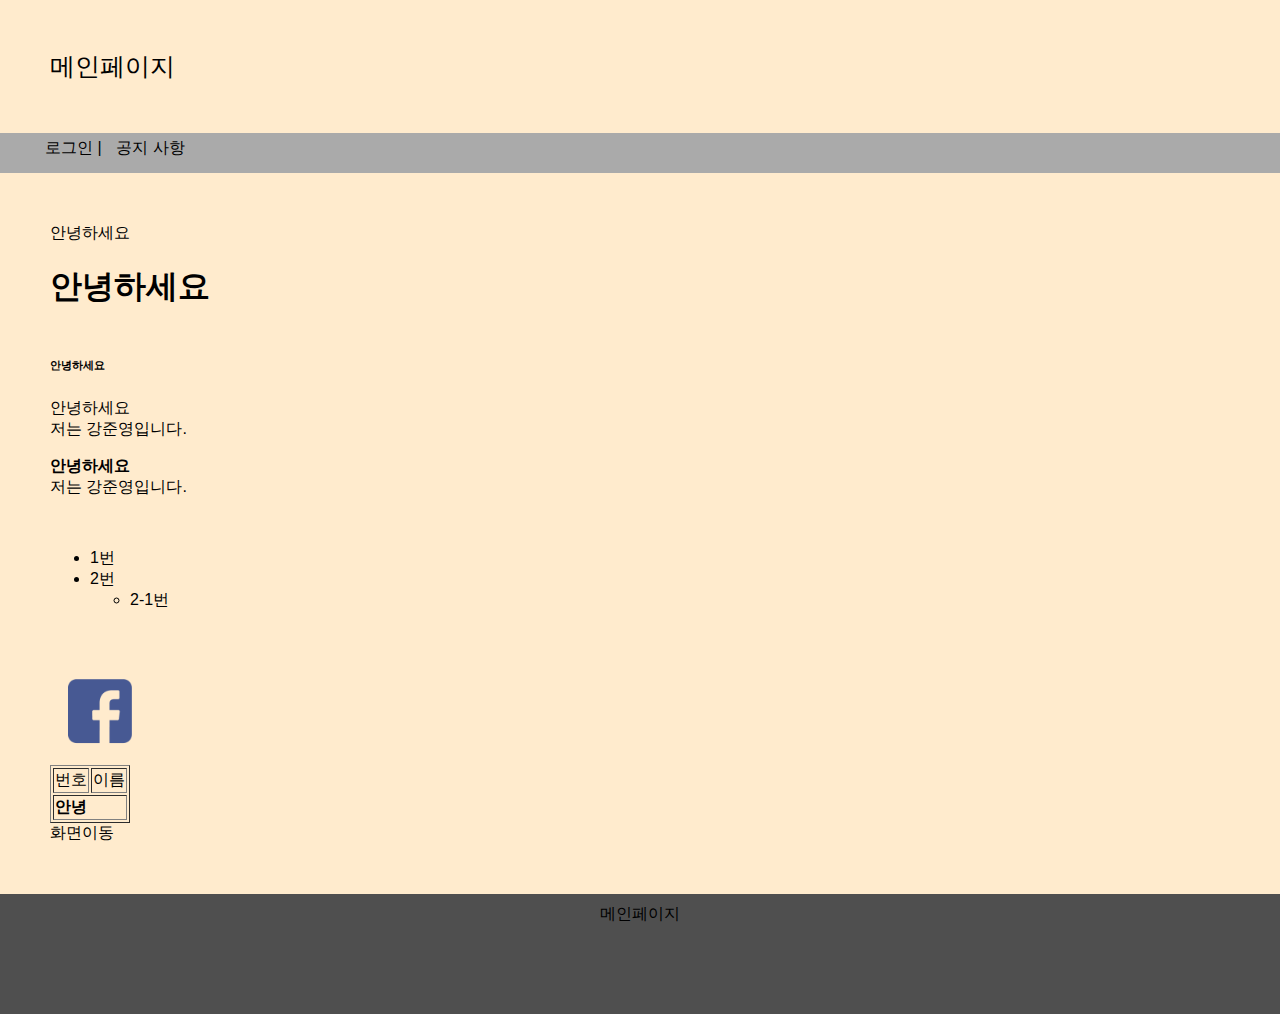
<file: index.html>
<!DOCTYPE HTML>
<html>
    <head>
        <title>OneAndZero</title>
        <link href="./style.css" rel="stylesheet" type="text/css">
    </head>
    <body>
        <header>메인페이지</header>
        <nav id="main_menu"> 
            <ul>
                <li> <a href="./next.html">로그인 | </a></li>
                <li> <a>공지 사항</a></li>
            </ul> 
        </nav>
        <div class="content">
            <div>
                <p>안녕하세요</p>
                <h1>안녕하세요</h1>
            </div>
            <div>
                <h6>안녕하세요</h6>
                <p>안녕하세요<br>저는 강준영입니다.</p>
                <p><strong>안녕하세요</strong><br>저는 강준영입니다.</p>
            </div>
            <div>
                <ul>
                    <li>
                        1번
                    </li>
                    <li>
                        2번
                    </li>
                    <ul>
                        <li>
                            2-1번
                        </li>
                    </ul>
                </ul>
            </div>
            <img src="./image.png" alt="이미지" width="100" height="100">
            <br>
            <table border="1">
                <tr>
                    <td>번호</td>
                    <td>이름</td>
                </tr>
                <tr>
                    <th colspan="2" scope="col">안녕</th>
                </tr>
            </table>
            <a href="./next.html" title="" target="_blank">화면이동</a>
        </div>
        <footer>메인페이지</footer>
    </body>
</html>
</file>
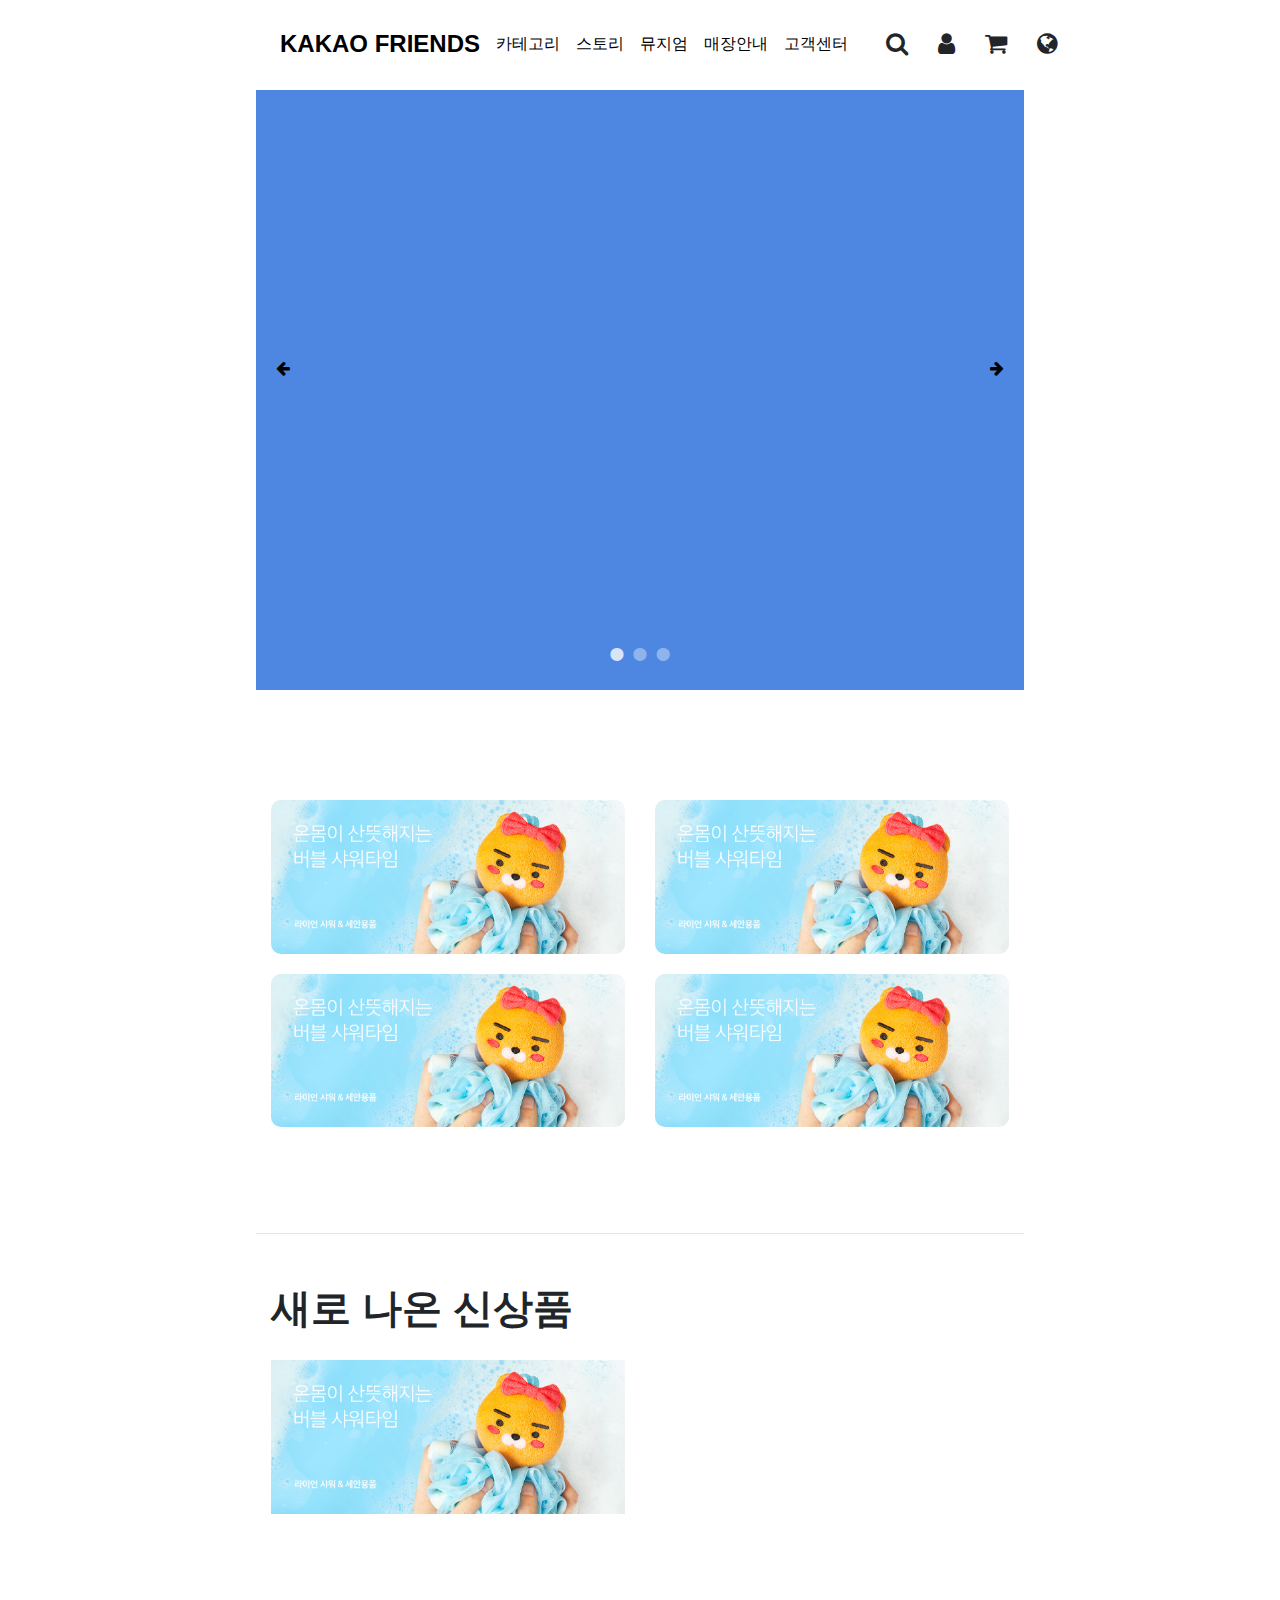
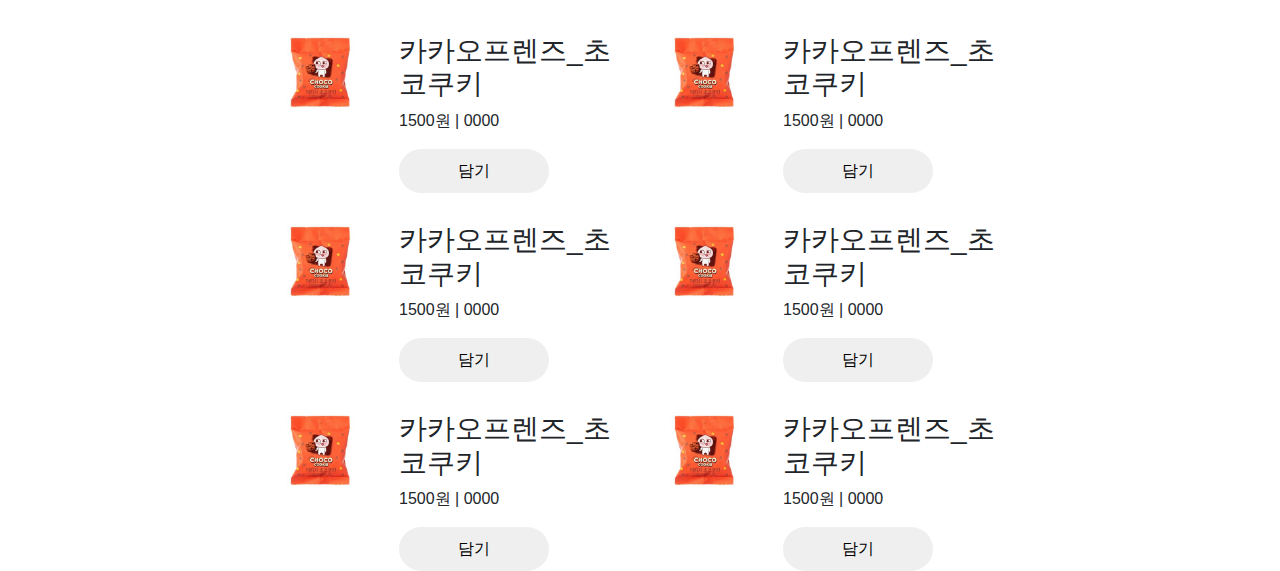
<file: project/index.html>
<!DOCTYPE HTML>
<html>
    <head>
        <meta http-equiv="content-type" content="text/html;charset=UTF-8" />
        <meta name="viewport" content="width=device-width, initial-scale=1.0"/>
        <meta content="" name="description" />
        <meta content="" name="author" />
        <meta property="og:title" content="" />
        <meta property="og:url" content="" />
        <meta property="og:type" content="website" />
        <meta property="og:image" content="" />
        <title>카카오프렌즈 클론 코딩</title>
        <link rel="stylesheet" href="assets/css/bootstrap.min.css">
        <link rel="stylesheet" href="assets/css/style.css">
        <link rel="stylesheet" href="https://stackpath.bootstrapcdn.com/font-awesome/4.7.0/css/font-awesome.min.css">
        <link rel="stylesheet" href="assets/css/gallery.theme.css">
        <link rel="stylesheet" href="assets/css/gallery.min.css">
    </head>
    <body>
        <header class="mb-5">
            <nav class="navbar navbar-expand-md">
                <div class="navbar-collapse collapse w-75 order-1 order-md-0 dual-collapse2">
                    <ul class="navbar-nav mr-auto">
                        <li class="nav-item">
                            <a class="nav-link" href="" id="title">KAKAO FRIENDS</a>
                        </li>
                    </ul>
                </div>
                <div class="navbar-collapse collapse w-100 order-1 order-md-0 dual-collapse2">
                    <ul class="navbar-nav mr-auto">
                        <li class="nav-item">
                            <a class="nav-link" href="" id="menu">카테고리</a>
                        </li>
                        <li class="nav-item">
                            <a class="nav-link" href="" id="menu">스토리</a>
                        </li>
                        <li class="nav-item">
                            <a class="nav-link" href="" id="menu">뮤지엄</a>
                        </li>
                        <li class="nav-item">
                            <a class="nav-link" href="" id="menu">매장안내</a>
                        </li>    
                        <li class="nav-item">
                            <a class="nav-link" href="" id="menu">고객센터</a>
                        </li>
                    </ul>
                </div>
                <div class="navbar-collapse collapse w-100 order-3 dual-collapse2">
                    <ul class="navbar-nav ml-auto">
                        <li class="nav-item">
                            <span style="font-size:1.5rem;"><i class="fa fa-search"></i></span>
                        </li>
                        <li class="nav-item">
                            <span style="font-size:1.5rem;"><i class="fa fa-user"></i></span>
                        </li>
                        <li class="nav-item">
                            <span style="font-size:1.5rem;"><i class="fa fa-shopping-cart"></i></span>
                        </li>
                        <li class="nav-item">
                            <span style="font-size:1.5rem;"><i class="fa fa-globe"></i></span>
                        </li>
                    </ul>
                </div>
            </nav>
        </header>
        <section>
            <div class="gallery items-3">
                <div id="item-1" class="control-operator"></div>
                <div id="item-2" class="control-operator"></div>
                <div id="item-3" class="control-operator"></div>
            
                <figure class="item">
                    <div class="secondary-controls">
                        <div class="superfluous">
                            <nav style="width:100%">
                                <a href="#item-3"><i class="fa fa-arrow-left"></i></a>
                                <a href="#item-2"><i class="fa fa-arrow-right"></i></a>
                            </nav>
                        </div>
                    </div>
                </figure>
            
                <figure class="item">
                    <div class="secondary-controls">
                        <div class="superfluous">
                            <nav style="width:100%">
                                <a href="#item-1"><i class="fa fa-arrow-left"></i></a>
                                <a href="#item-3"><i class="fa fa-arrow-right"></i></a>
                            </nav>
                        </div>
                    </div>
                </figure>
            
                <figure class="item">
                    <div class="secondary-controls">
                        <div class="superfluous">
                            <nav style="width:100%">
                                <a href="#item-2"><i class="fa fa-arrow-left"></i></a>
                                <a href="#item-1"><i class="fa fa-arrow-right"></i></a>
                            </nav>
                        </div>
                    </div>
                </figure>
            
                <div class="controls">
                <a href="#item-1" class="control-button">•</a>
                <a href="#item-2" class="control-button">•</a>
                <a href="#item-3" class="control-button">•</a>
                </div>
            </div>
        </section>
        <section>
            <div class="container">
                <div class="row">
                    <div class="col">
                        <img id="card" src="assets/img/001.jpg">
                    </div>
                    <div class="col">
                        <img id="card" src="assets/img/001.jpg">
                    </div>
                </div>
                <div class="row">
                    <div class="col">
                        <img id="card" src="assets/img/001.jpg">
                    </div>
                    <div class="col">
                        <img id="card" src="assets/img/001.jpg">
                    </div>
                </div>
            </div>
        </section>
        <section>
            <hr>
            <div class="container">
                <h1 id="subtitle">새로 나온 신상품</h1>
            </div>
            <div class="container">
                <div class="row">
                    <div class="col">
                        <img src="assets/img/001.jpg">
                    </div>
                    <div class="col">
                        
                    </div>
                </div>
            </div>
        </section>
        <section>
            <div class="container">
                <div class="row">
                    <div class="col-2">
                        <img src="assets/img/002.jpg">
                    </div>
                    <div class="col-4" style="margin-top:30px;">
                        <h3>카카오프렌즈_초코쿠키</h3>
                        <p>1500원 | 0000</p>
                        <button>담기</button>
                    </div>
                    <div class="col-2">
                        <img src="assets/img/002.jpg">
                    </div>
                    <div class="col-4" style="margin-top:30px;">
                        <h3>카카오프렌즈_초코쿠키</h3>
                        <p>1500원 | 0000</p>
                        <button>담기</button>
                    </div>
                </div>
                <div class="row">
                    <div class="col-2">
                        <img src="assets/img/002.jpg">
                    </div>
                    <div class="col-4" style="margin-top:30px;">
                        <h3>카카오프렌즈_초코쿠키</h3>
                        <p>1500원 | 0000</p>
                        <button>담기</button>
                    </div>
                    <div class="col-2">
                        <img src="assets/img/002.jpg">
                    </div>
                    <div class="col-4" style="margin-top:30px;">
                        <h3>카카오프렌즈_초코쿠키</h3>
                        <p>1500원 | 0000</p>
                        <button>담기</button>
                    </div>
                </div>
                <div class="row">
                    <div class="col-2">
                        <img src="assets/img/002.jpg">
                    </div>
                    <div class="col-4" style="margin-top:30px;">
                        <h3>카카오프렌즈_초코쿠키</h3>
                        <p>1500원 | 0000</p>
                        <button>담기</button>
                    </div>
                    <div class="col-2">
                        <img src="assets/img/002.jpg">
                    </div>
                    <div class="col-4" style="margin-top:30px;">
                        <h3>카카오프렌즈_초코쿠키</h3>
                        <p>1500원 | 0000</p>
                        <button>담기</button>
                    </div>
                </div>
            </div>
        </section>
        <script src="assets/js/bootstrap.min.js"></script>
    </body>
</html>
</file>
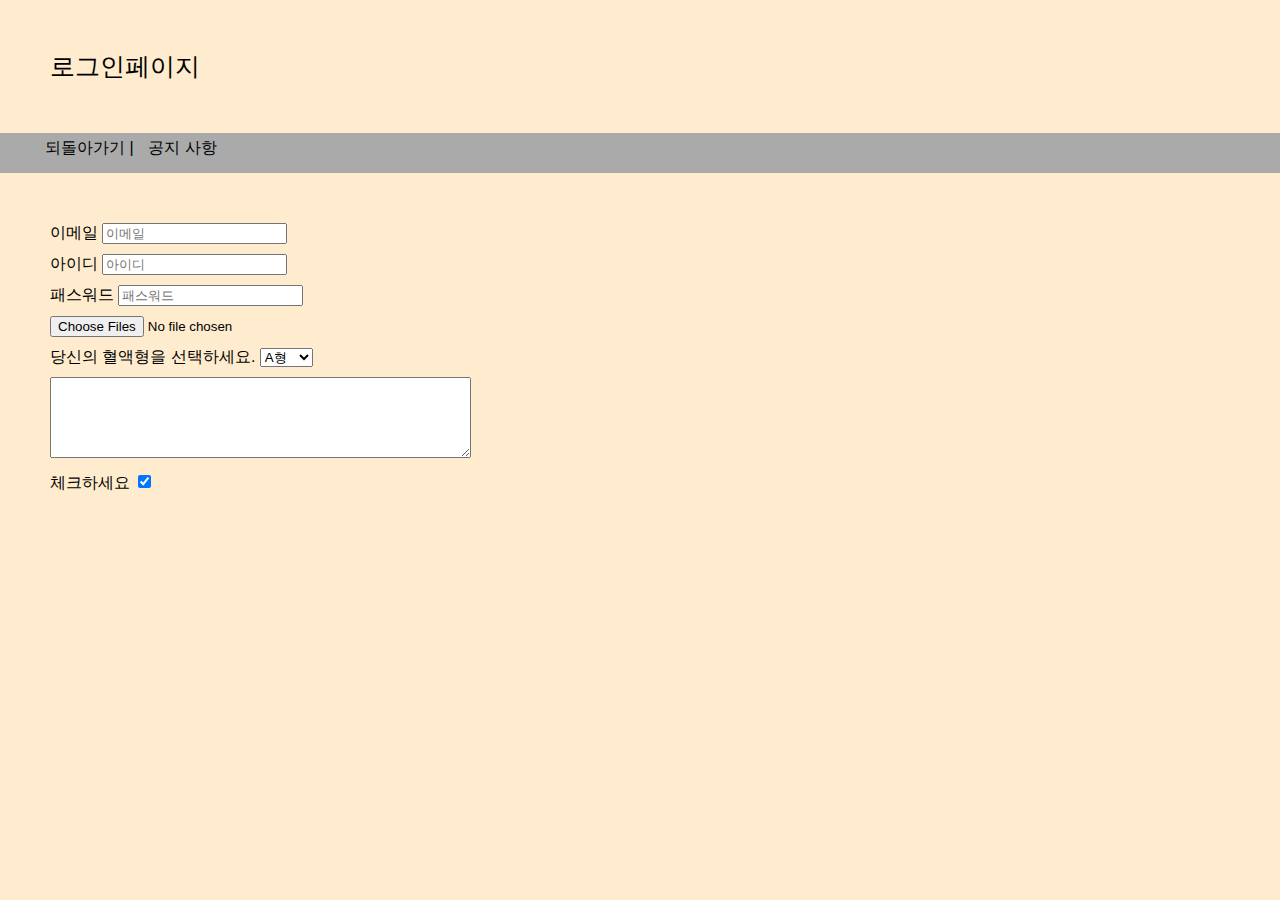
<file: next.html>
<!DOCTYPE HTML>
<html>
    <head>
        <title>OneAndZero</title>
        <link href="./style.css" rel="stylesheet" type="text/css">
    </head>
    <body>
        <header>로그인페이지</header>
        <nav id="main_menu"> 
            <ul>
                <li> <a href="./index.html">되돌아가기 | </a></li>
                <li> <a>공지 사항</a></li>
            </ul> 
        </nav>
        <div class="content">
            <div>
                <form method="post">
                    <label for="email">이메일</label>
                    <input id="email" name="email" type="email" placeholder="이메일" required>
                    <br>
                    <label for="id">아이디</label>
                    <input id="id" name="id" type="text" placeholder="아이디" required>
                    <br>
                    <label for="pw">패스워드</label>
                    <input id="pw" name="pw" type="password" placeholder="패스워드" required>
                    <br>
                    <input type="file" accept="image/*" multiple />
                    <br>
                    <label> 당신의 혈액형을 선택하세요.</label>
                    <select name="combo_box">
                        <option value="a"> A형 </option> 
                        <option value="b"> B형 </option> 
                        <option value="o"> O형 </option> 
                        <option value="ab"> AB형 </option>
                    </select>
                    <br>
                    <textarea rows="5" cols="50"></textarea>
                    <br>
                    <label for="chk_box">체크하세요</label>
                    <input id="chk_box" name="chk_box" type="checkbox" checked>
                </form>
            </div>
        </div>
    </body>
</html>
</file>
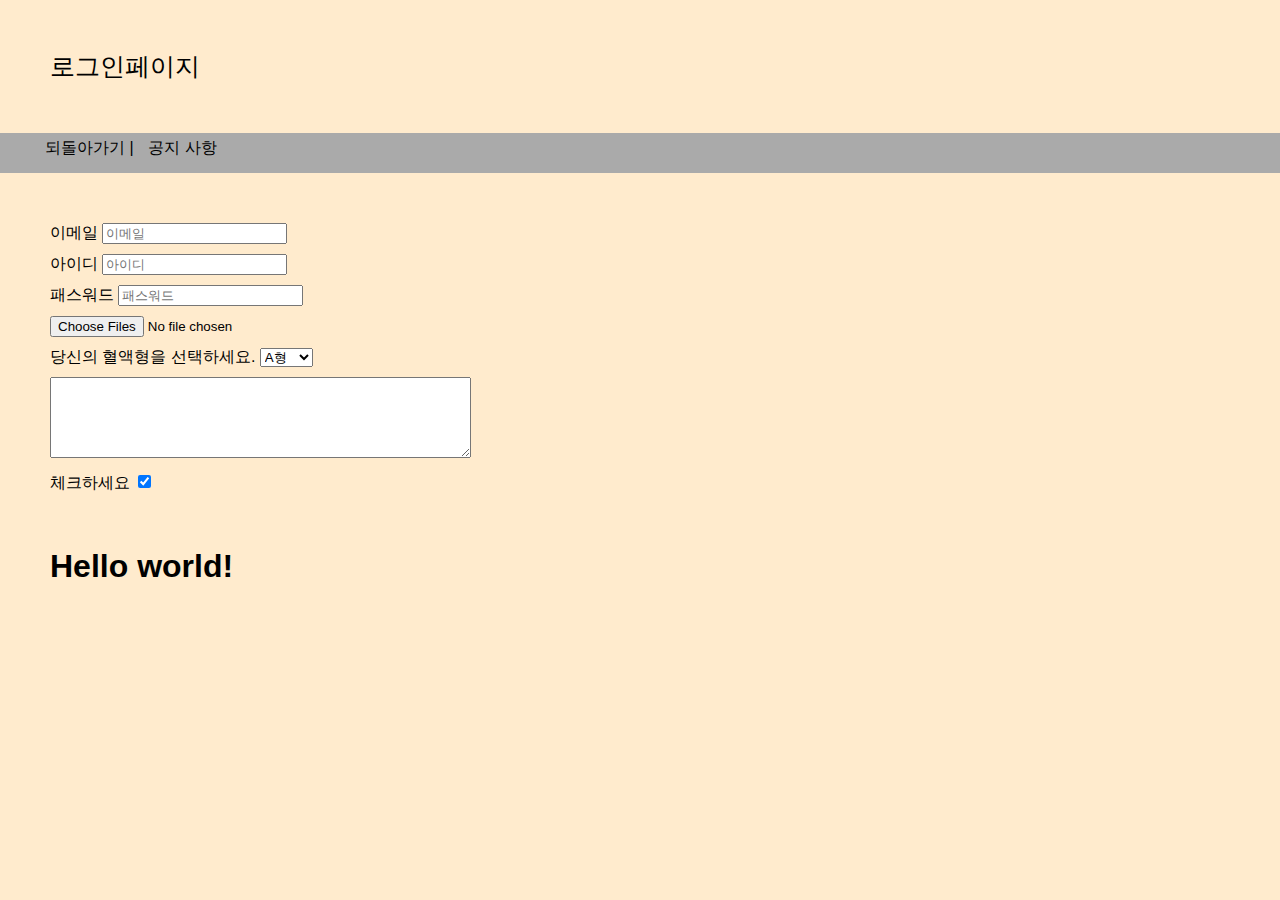
<file: second.html>
<!DOCTYPE HTML>
<html>
    <head>
        <title>OneAndZero</title>
        <link href="./style.css" rel="stylesheet" type="text/css">
    </head>
    <body>
        <header>로그인페이지</header>
        <nav id="main_menu"> 
            <ul>
                <li> <a href="./index.html">되돌아가기 | </a></li>
                <li> <a>공지 사항</a></li>
            </ul> 
        </nav>
        <div class="content">
            <div>
                <form method="post">
                    <label for="email">이메일</label>
                    <input id="email" name="email" type="email" placeholder="이메일" required>
                    <br>
                    <label for="id">아이디</label>
                    <input id="id" name="id" type="text" placeholder="아이디" required>
                    <br>
                    <label for="pw">패스워드</label>
                    <input id="pw" name="pw" type="password" placeholder="패스워드" required>
                    <br>
                    <input type="file" accept="image/*" multiple />
                    <br>
                    <label> 당신의 혈액형을 선택하세요.</label>
                    <select name="combo_box">
                        <option value="a"> A형 </option> 
                        <option value="b"> B형 </option> 
                        <option value="o"> O형 </option> 
                        <option value="ab"> AB형 </option>
                    </select>
                    <br>
                    <textarea rows="5" cols="50"></textarea>
                    <br>
                    <label for="chk_box">체크하세요</label>
                    <input id="chk_box" name="chk_box" type="checkbox" checked>
                </form>
            </div>
            <h1></h1>
        </div>
        <script src="./index.js"></script>
    </body>
</html>
</file>
<file: style.css>
html, body {
    width: 100%;
    background-color: blanchedalmond;
    margin:0px; padding:0;
}

* {
    font-family: -apple-system, BlinkMacSystemFont, 'Segoe UI', Roboto, Oxygen, Ubuntu, Cantarell, 'Open Sans', 'Helvetica Neue', sans-serif;
    color: #000;
    text-align: left;
}

header {
    font-size: 25px;
    margin: 50px;
}

div {
    margin-top: 50px;
    margin-bottom: 50px;
}

a {
    text-decoration: none;
}

.content {
    margin-left:50px;
}

footer {
    background-color: #4f4f4f;
    height: 100px;
    text-align: center;
    padding: 10px;
}

#main_menu { 
    background:#aaa;
    height: 40px;
}

input, select, textarea {
    margin-bottom: 10px;
}

#main_menu li { 
    padding:5px; 
    display:inline-block; 
    list-style:none; 
}
</file>
<file: project/assets/css/style.css>
header {
    z-index: 1;
    position:fixed;
    width: 100%;
    background-color: white;
    height: 80px;
}

nav {
    width:60%;
    margin-left:auto;
    margin-right:auto;
    left:0;
    right:0;
}

nav {
    margin-top: 10px;
}
 
a {
    text-decoration: none;
    color: black;
}

i {
    margin-left: 30px;
}

#title {
    font-weight: 700;
    font-size: 24px;
}

ul {
   white-space: nowrap;
}

section {
    padding-top: 90px;
    width: 60%;
    margin-right: auto;
    margin-left: auto;
    left: 0;
    right: 0;
}

.gallery {
    height: 600px;
}

.secondary-controls {
    margin-top: 250px;
}

.fa-arrow-left {
    float: left;
    margin: 20px;
}

.fa-arrow-right {
    float: right;
    margin: 20px;
}

img {
    max-width: 100%;
    max-height: 100%;
    margin-top: 20px;
}

#card {
    border-radius: 10px;
}

#subtitle {
    margin-top: 50px;
    font-weight: 700;
}

button {
    border: none;
    border-radius: 30px;
    padding: 10px;
    width: 150px;
}

/* The container <div> - needed to position the dropdown content */
.dropdown {
    position: relative;
    display: inline-block;
}

/* Dropdown Content (Hidden by Default) */
.dropdown-content {
    display: none;
    position: absolute;
    background-color: #FFF;
    min-width: 160px;
    box-shadow: 0px 8px 16px 0px rgba(0,0,0,0.2);
    z-index: 1;
}

/* Links inside the dropdown */
.dropdown-content a {
    color: black;
    padding: 12px 0px;
    text-decoration: none;
    display: block;
    left:0;
}

/* Dropdown Content (Hidden by Default) */
.dropdown-content-user {
    display: none;
    position: absolute;
    background-color: #FFF;
    min-width: 160px;
    box-shadow: 0px 8px 16px 0px rgba(0,0,0,0.2);
    z-index: 1;
}

/* Links inside the dropdown */
.dropdown-content-user a {
    color: black;
    padding: 12px 12px;
    text-decoration: none;
    display: block;
    left:0;
    font-size: 16px;
}

#submenu {
    padding-top: 20px;
}

/* Change color of dropdown links on hover */
.dropdown-content a:hover {background-color: #FFF;}

/* Show the dropdown menu on hover */
.dropdown:hover .dropdown-content {
    display: block;
    height: 500px !important;
    width: 2000px !important;
    float:left;
    left: -700px;
}

.dropdown:hover .dropdown-content-user {
    display: block;
}
</file>
<file: project/assets/css/gallery.theme.css>
.gallery .control-button {
  color: #ccc;
  color: rgba(255, 255, 255, 0.4);
}

.gallery .control-button:hover {
  color: white;
  color: rgba(255, 255, 255, 0.8);
}

/*
	Theme controls how everything looks in Gallery CSS.
*/
.gallery {
  position: relative;
}
.gallery .item {
  height: 400px;
  overflow: hidden;
  text-align: center;
  background: #4d87e2;
}
.gallery .controls {
  position: absolute;
  bottom: 0;
  width: 100%;
  text-align: center;
}
.gallery .control-button {
  display: inline-block;
  margin: 0 .02em;
  font-size: 3em;
  text-align: center;
  text-decoration: none;
  transition: color .1s;
}
</file>
<file: project/assets/css/gallery.min.css>
.gallery .control-operator:target~.controls .control-button{color:#ccc;color:rgba(255,255,255,.4)}.gallery .control-button:first-of-type,.gallery .control-operator:nth-of-type(1):target~.controls .control-button:nth-of-type(1),.gallery .control-operator:nth-of-type(2):target~.controls .control-button:nth-of-type(2),.gallery .control-operator:nth-of-type(3):target~.controls .control-button:nth-of-type(3),.gallery .control-operator:nth-of-type(4):target~.controls .control-button:nth-of-type(4),.gallery .control-operator:nth-of-type(5):target~.controls .control-button:nth-of-type(5){color:#fff;color:rgba(255,255,255,.8)}.gallery .item:first-of-type{position:static;pointer-events:auto;opacity:1}.gallery .item{position:absolute;top:0;left:0;width:100%;height:100%;pointer-events:none;opacity:0;transition:opacity .5s}.gallery .control-operator{display:none}.gallery .control-operator:target~.item{pointer-events:none;opacity:0;animation:none}.gallery .control-operator:target~.controls .control-button{animation:none}@keyframes controlAnimation-2{0%{color:#ccc;color:rgba(255,255,255,.4)}14.3%,50%{color:#fff;color:rgba(255,255,255,.8)}64.3%,100%{color:#ccc;color:rgba(255,255,255,.4)}}@keyframes galleryAnimation-2{0%{opacity:0}14.3%,50%{opacity:1}64.3%,100%{opacity:0}}.gallery .control-operator:nth-of-type(1):target~.item:nth-of-type(1){pointer-events:auto;opacity:1}.gallery .control-operator:nth-of-type(2):target~.item:nth-of-type(2){pointer-events:auto;opacity:1}.items-2.autoplay .control-button{animation:controlAnimation-2 14s infinite}.items-2.autoplay .item{animation:galleryAnimation-2 14s infinite}.items-2 .control-button:nth-of-type(1),.items-2 .item:nth-of-type(1){animation-delay:-2s}.items-2 .control-button:nth-of-type(2),.items-2 .item:nth-of-type(2){animation-delay:5s}@keyframes controlAnimation-3{0%{color:#ccc;color:rgba(255,255,255,.4)}9.5%,33.3%{color:#fff;color:rgba(255,255,255,.8)}42.9%,100%{color:#ccc;color:rgba(255,255,255,.4)}}@keyframes galleryAnimation-3{0%{opacity:0}9.5%,33.3%{opacity:1}42.9%,100%{opacity:0}}.gallery .control-operator:nth-of-type(1):target~.item:nth-of-type(1){pointer-events:auto;opacity:1}.gallery .control-operator:nth-of-type(2):target~.item:nth-of-type(2){pointer-events:auto;opacity:1}.gallery .control-operator:nth-of-type(3):target~.item:nth-of-type(3){pointer-events:auto;opacity:1}.items-3.autoplay .control-button{animation:controlAnimation-3 21s infinite}.items-3.autoplay .item{animation:galleryAnimation-3 21s infinite}.items-3 .control-button:nth-of-type(1),.items-3 .item:nth-of-type(1){animation-delay:-2s}.items-3 .control-button:nth-of-type(2),.items-3 .item:nth-of-type(2){animation-delay:5s}.items-3 .control-button:nth-of-type(3),.items-3 .item:nth-of-type(3){animation-delay:12s}@keyframes controlAnimation-4{0%{color:#ccc;color:rgba(255,255,255,.4)}7.1%,25%{color:#fff;color:rgba(255,255,255,.8)}32.1%,100%{color:#ccc;color:rgba(255,255,255,.4)}}@keyframes galleryAnimation-4{0%{opacity:0}7.1%,25%{opacity:1}32.1%,100%{opacity:0}}.gallery .control-operator:nth-of-type(1):target~.item:nth-of-type(1){pointer-events:auto;opacity:1}.gallery .control-operator:nth-of-type(2):target~.item:nth-of-type(2){pointer-events:auto;opacity:1}.gallery .control-operator:nth-of-type(3):target~.item:nth-of-type(3){pointer-events:auto;opacity:1}.gallery .control-operator:nth-of-type(4):target~.item:nth-of-type(4){pointer-events:auto;opacity:1}.items-4.autoplay .control-button{animation:controlAnimation-4 28s infinite}.items-4.autoplay .item{animation:galleryAnimation-4 28s infinite}.items-4 .control-button:nth-of-type(1),.items-4 .item:nth-of-type(1){animation-delay:-2s}.items-4 .control-button:nth-of-type(2),.items-4 .item:nth-of-type(2){animation-delay:5s}.items-4 .control-button:nth-of-type(3),.items-4 .item:nth-of-type(3){animation-delay:12s}.items-4 .control-button:nth-of-type(4),.items-4 .item:nth-of-type(4){animation-delay:19s}@keyframes controlAnimation-5{0%{color:#ccc;color:rgba(255,255,255,.4)}5.7%,20%{color:#fff;color:rgba(255,255,255,.8)}25.7%,100%{color:#ccc;color:rgba(255,255,255,.4)}}@keyframes galleryAnimation-5{0%{opacity:0}5.7%,20%{opacity:1}25.7%,100%{opacity:0}}.gallery .control-operator:nth-of-type(1):target~.item:nth-of-type(1){pointer-events:auto;opacity:1}.gallery .control-operator:nth-of-type(2):target~.item:nth-of-type(2){pointer-events:auto;opacity:1}.gallery .control-operator:nth-of-type(3):target~.item:nth-of-type(3){pointer-events:auto;opacity:1}.gallery .control-operator:nth-of-type(4):target~.item:nth-of-type(4){pointer-events:auto;opacity:1}.gallery .control-operator:nth-of-type(5):target~.item:nth-of-type(5){pointer-events:auto;opacity:1}.items-5.autoplay .control-button{animation:controlAnimation-5 35s infinite}.items-5.autoplay .item{animation:galleryAnimation-5 35s infinite}.items-5 .control-button:nth-of-type(1),.items-5 .item:nth-of-type(1){animation-delay:-2s}.items-5 .control-button:nth-of-type(2),.items-5 .item:nth-of-type(2){animation-delay:5s}.items-5 .control-button:nth-of-type(3),.items-5 .item:nth-of-type(3){animation-delay:12s}.items-5 .control-button:nth-of-type(4),.items-5 .item:nth-of-type(4){animation-delay:19s}.items-5 .control-button:nth-of-type(5),.items-5 .item:nth-of-type(5){animation-delay:26s}
</file>
